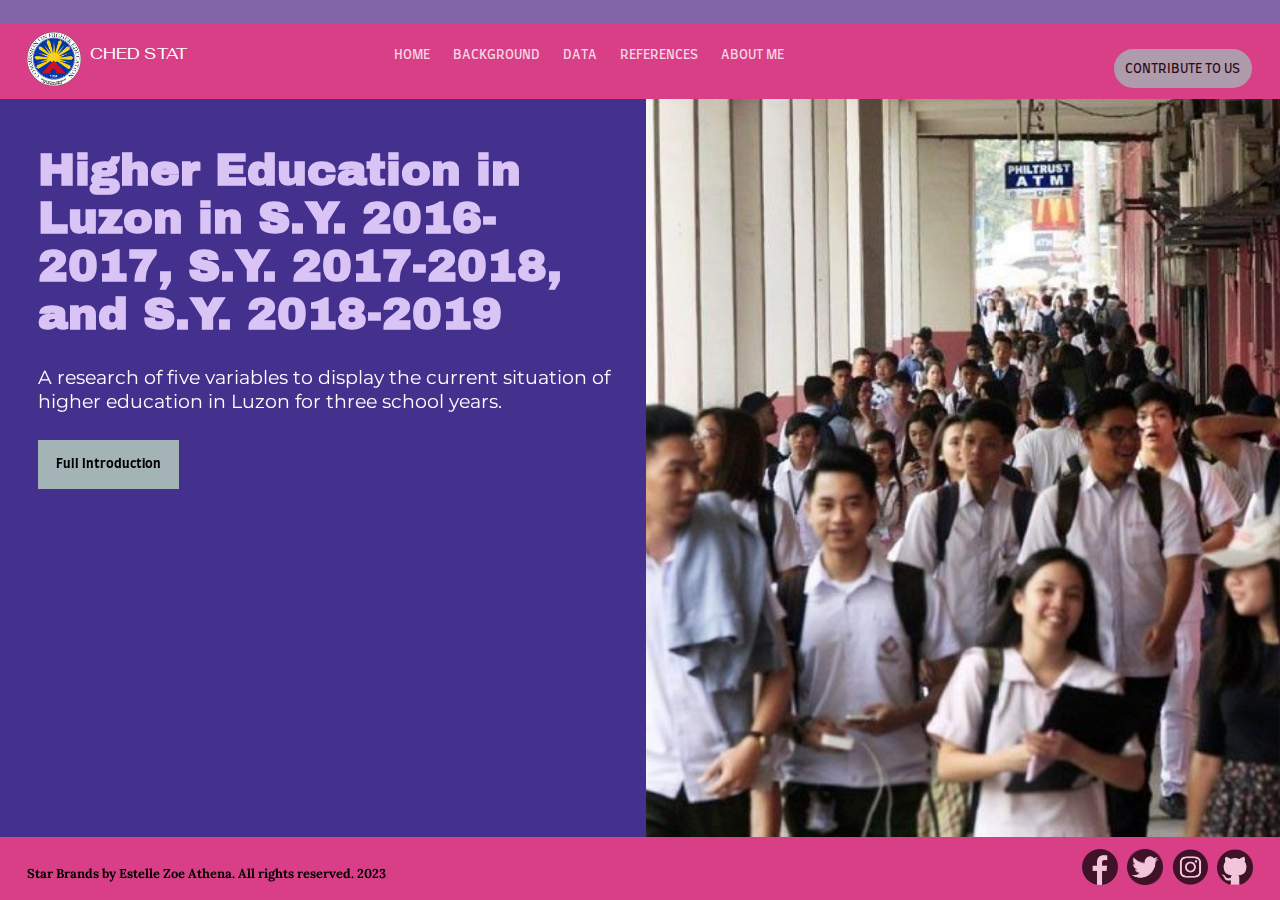
<file: index.html>
<!DOCTYPE html>
<html lang="en">
<head>
    <meta charset="UTF-8">
    <meta http-equiv="X-UA-Compatible" content="IE-edge">
    <meta name="viewport" content="width=device-width, initial-scale=1.0">
    <title>Higher Education in Luzon - Home</title>
    <link rel="shortcut icon" href="favicon/favicon.ico" type="image/x-icon">
</head>
<body>
    <!--coding the box meant for design at the top of the screen-->
    <div id="marginbox"></div>
    
    <!--coding the navigation bar-->
    <div id="navbar">
        <div id="brand">
            <!--coding the image for the logo-->
            <div id="brandlogo">
                <img src="images/logo.png" alt="">
            </div>
            <!--coding the brand name for my website-->
            <div id="brandname">
                <p>ched stat</p>
            </div>
        </div>
        <!--coding the links for the different pages in my website-->
        <div id="linksgroup">
            <div class="links" id="home">
                <a href="index.html">Home</a>
            </div>
            <div class="links" id="background">
                <a href="background.html">Background</a>
            </div>
            <div class="links" id="data">
                <a href="data.html">Data</a>
            </div>
            <div class="links" id="references">
                <a href="references.html">References</a>
            </div>
            <div class="links" id="aboutme">
                <a href="aboutme.html">About Me</a>
            </div>
            <div class="links" id="contribute">
                <a id="contributereaction" href="#">Contribute to Us</a>
            </div>
        </div>

        <!--coding the footer along with the social media links and the copyright-->
        <div id="footer">
            <!--the copyright-->
            <div id="copyright">
                <p>Star Brands by Estelle Zoe Athena. All rights reserved. 2023</p>
            </div>
            <!--the social media links: github, instagram, facebook, and twitter-->
            <div id="socials">
                <a class="socials" id="github" href="https://github.com/EstelleMaturan">
                    <img src="images/socials/github.png" alt="github">
                </a>
                <a class="socials" id="ig" href="https://www.instagram.com/es_telleme2ran/">
                    <img src="images/socials/insta.png" alt="ig">
                </a>
                <a class="socials" id="twt" href="https://twitter.com/es_telleme2ran">
                    <img src="images/socials/twt.png" alt="twt">
                </a>
                <a class="socials" id="fb" href="https://www.facebook.com/estelle.maturan">
                    <img src="images/socials/fb.png" alt="fb">
                </a>
            </div>
        </div>
    </div>

    <!--the parent div for my content box in my home page-->
    <div class="contentbox">
        <!--the text portion of the home page-->
        <div class="bannertext">
            <h1>Higher Education in Luzon in S.Y. 2016-2017, S.Y. 2017-2018, and S.Y. 2018-2019</h1> <!--the header/title of my website-->
            <p>A research of five variables to display the current situation of higher education in Luzon for three school years.</p> <!--the discussion paragraph at the bottom of the header-->
            <a id="bannerlink" href="background.html">Full Introduction</a> <!--the link/button for the next page-->
        </div>

        <!--cover image for my website; at the right portion of the website-->
        <div id="coverimage">
            <img src="images/coverimage.jpg" alt="">
        </div>
    </div>

    <link rel="stylesheet" href="css/style.css"> <!--linking the external css to this html -->
</body>
</html>
</file>
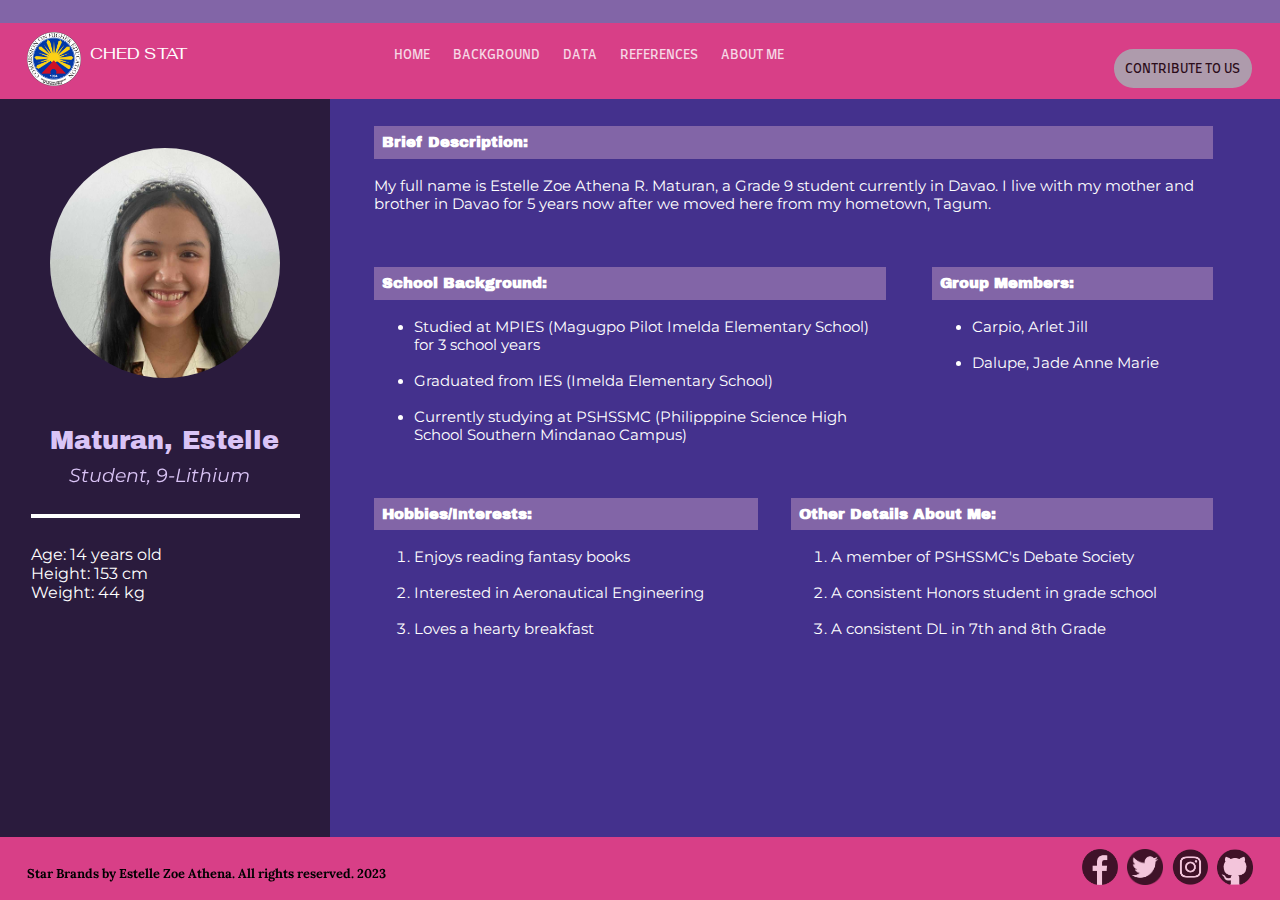
<file: aboutme.html>
<!DOCTYPE html>
<html lang="en">
<head>
    <meta charset="UTF-8">
    <meta http-equiv="X-UA-Compatible" content="IE-edge">
    <meta name="viewport" content="width=device-width, initial-scale=1.0">
    <title>Higher Education in Luzon - Author</title>
    <link rel="shortcut icon" href="favicon/favicon.ico" type="image/x-icon">
</head>
<body>
    <!--coding the box meant for design at the top of the screen-->
    <div id="marginbox"></div>
    
    <!--coding the navigation bar-->
    <div id="navbar">
        <div id="brand">
            <!--coding the image for the logo-->
            <div id="brandlogo">
                <img src="images/logo.png" alt="">
            </div>
            <!--coding the brand name for my website-->
            <div id="brandname">
                <p>ched stat</p>
            </div>
        </div>
        <!--coding the links for the different pages in my website-->
        <div id="linksgroup">
            <div class="links" id="home">
                <a href="index.html">Home</a>
            </div>
            <div class="links" id="background">
                <a href="background.html">Background</a>
            </div>
            <div class="links" id="data">
                <a href="data.html">Data</a>
            </div>
            <div class="links" id="references">
                <a href="references.html">References</a>
            </div>
            <div class="links" id="aboutme">
                <a href="aboutme.html">About Me</a>
            </div>
            <div class="links" id="contribute">
                <a id="contributereaction" href="#">Contribute to Us</a>
            </div>
        </div>

        <!--coding the footer along with the social media links and the copyright-->
        <div id="footer">
            <!--the copyright-->
            <div id="copyright">
                <p>Star Brands by Estelle Zoe Athena. All rights reserved. 2023</p>
            </div>
            <!--the social media links: github, instagram, facebook, and twitter-->
            <div id="socials">
                <a class="socials" id="github" href="https://github.com/EstelleMaturan">
                    <img src="images/socials/github.png" alt="github">
                </a>
                <a class="socials" id="ig" href="https://www.instagram.com/es_telleme2ran/">
                    <img src="images/socials/insta.png" alt="ig">
                </a>
                <a class="socials" id="twt" href="https://twitter.com/es_telleme2ran">
                    <img src="images/socials/twt.png" alt="twt">
                </a>
                <a class="socials" id="fb" href="https://www.facebook.com/estelle.maturan">
                    <img src="images/socials/fb.png" alt="fb">
                </a>
            </div>
        </div>
    </div>

    <!--the parent div for my all my content in my about me page-->
    <div class="AboutMemotherdiv">
        <!--the div for the dark blue box at the left of the page-->
        <div id="myprofile">
            <!--making a div as a guide for the all the lements i will put inside the dark blue box-->
            <div id="myprofilecontent">
                <img id="myphoto" src="images/myphoto.jpg" alt="A photo of me" title="A photo of me"> <!--coding my photo-->
                <p id="name">Maturan, Estelle</p> <!--my name-->
                <p id="signature">Student, 9-Lithium</p> <!--my signature-->
                <div id="whiteline"></div> <!--a divider-->
                
                <!--additional details-->
                <div id="briefdescription">
                    <p>Age: 14 years old</p>
                    <p>Height: 153 cm</p>
                    <p>Weight: 44 kg</p>
                </div>
            </div>
        </div>

        <!--elaborated information about me in the right portion of the page-->
        <div id="factsaboutme">
            <!--a descriptive statement or sentence about myself-->
            <div id="descriptivesentence" class="factscontentbox">
                <div class="aboutmeheaders">
                    <h3>Brief Description:</h3>
                </div>
                <p>
                    My full name is Estelle Zoe Athena R. 
                    Maturan, a Grade 9 student currently 
                    in Davao. I live with my mother and brother 
                    in Davao for 5 years now after we moved here 
                    from my hometown, Tagum. 
                </p>
            </div>
            
            <!--listing out the members of our stat group-->
            <div id="members" class="factscontentbox">
                <div class="aboutmeheaders">
                    <h3>Group Members:</h3>
                </div>
                <p>
                    <ul>
                        <li>Carpio, Arlet Jill</li>
                        <li>Dalupe, Jade Anne Marie</li>
                    </ul>
                </p>
            </div>
            
            <!--listing out my educational background-->
            <div id="schoolbackground" class="factscontentbox">
                <div class="aboutmeheaders">
                    <h3>School Background:</h3>
                </div>
                <p>
                    <ul>
                        <li>Studied at MPIES (Magugpo Pilot Imelda Elementary School) for 3 school years</li>
                        <li>Graduated from IES (Imelda Elementary School)</li>
                        <li>Currently studying at PSHSSMC (Philipppine Science High School Southern Mindanao Campus)</li>
                    </ul>
                </p>
            </div>
            
            <!--listing out other details about myself like my clubs and my status as a Pisay scholar-->
            <div id="otherdetails" class="factscontentbox">
                <div class="aboutmeheaders">
                    <h3>Other Details About Me:</h3>
                </div>
                <p>
                    <ol>
                        <li>A member of PSHSSMC's Debate Society</li>
                        <li>A consistent Honors student in grade school</li>
                        <li>A consistent DL in 7th and 8th Grade</li>
                    </ol>
                </p>
            </div>
            
            <!--listing out my hobbies-->
            <div id="hobbies" class="factscontentbox">
                <div class="aboutmeheaders">
                    <h3>Hobbies/Interests:</h3>
                </div>
                <p>
                    <ol>
                        <li>Enjoys reading fantasy books</li>
                        <li>Interested in Aeronautical Engineering</li>
                        <li>Loves a hearty breakfast</li>
                    </ol>
                </p>
            </div>
        </div>
    </div>

    <link rel="stylesheet" href="css/style.css"> <!--linking the external css to this html -->
</body>
</html>
</file>
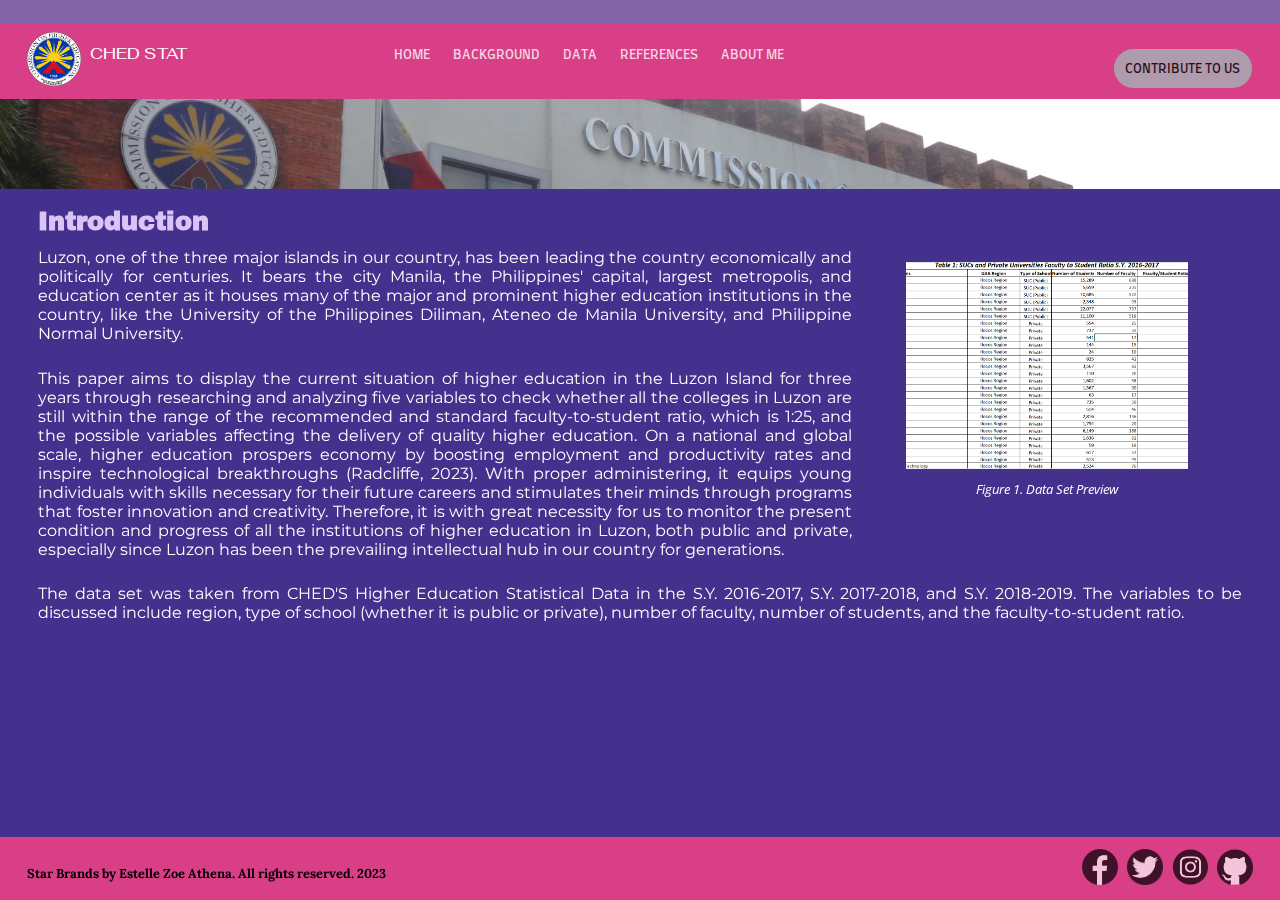
<file: background.html>
<!DOCTYPE html>
<html lang="en">
<head>
    <meta charset="UTF-8">
    <meta http-equiv="X-UA-Compatible" content="IE-edge">
    <meta name="viewport" content="width=device-width, initial-scale=1.0">
    <title>Higher Education in Luzon - Introduction</title>
    <link rel="shortcut icon" href="favicon/favicon.ico" type="image/x-icon">
</head>
<body>
    <!--coding the box meant for design at the top of the screen-->
    <div id="marginbox"></div>
    
    <!--coding the navigation bar-->
    <div id="navbar">
        <div id="brand">
            <!--coding the image for the logo-->
            <div id="brandlogo">
                <img src="images/logo.png" alt="">
            </div>

            <!--coding the brand name for my website-->
            <div id="brandname">
                <p>ched stat</p>
            </div>
        </div>

        <!--coding the links for the different pages in my website-->
        <div id="linksgroup">
            <div class="links" id="home">
                <a href="index.html">Home</a>
            </div>
            <div class="links" id="background">
                <a href="background.html">Background</a>
            </div>
            <div class="links" id="data">
                <a href="data.html">Data</a>
            </div>
            <div class="links" id="references">
                <a href="references.html">References</a>
            </div>
            <div class="links" id="aboutme">
                <a href="aboutme.html">About Me</a>
            </div>
            <div class="links" id="contribute">
                <a id="contributereaction" href="#">Contribute to Us</a>
            </div>
        </div>

        <!--coding the footer along with the social media links and the copyright-->
        <div id="footer">
            <!--the copyright-->
            <div id="copyright">
                <p>Star Brands by Estelle Zoe Athena. All rights reserved. 2023</p>
            </div>

            <!--the social media links: github, instagram, facebook, and twitter-->
            <div id="socials">
                <a class="socials" id="github" href="https://github.com/EstelleMaturan">
                    <img src="images/socials/github.png" alt="github">
                </a>
                <a class="socials" id="ig" href="https://www.instagram.com/es_telleme2ran/">
                    <img src="images/socials/insta.png" alt="ig">
                </a>
                <a class="socials" id="twt" href="https://twitter.com/es_telleme2ran">
                    <img src="images/socials/twt.png" alt="twt">
                </a>
                <a class="socials" id="fb" href="https://www.facebook.com/estelle.maturan">
                    <img src="images/socials/fb.png" alt="fb">
                </a>
            </div>
        </div>
    </div>
    
    <!--the parent div for my content box in my intro page-->
    <div class="contentbox">
        <!--the image about ched at the top my web page-->
        <div id="chedimage">
            <img src="images/chedimage.jpg" alt="Office of the Commission on Higher Education" title="Office of the Commission on Higher Education">
        </div>

        <!--the main content of my page-->
        <div id="intro">
            <!--the parent div for the image with its caption-->
            <div id="datasetimage">
                <img src="images/dataset.png" alt="A preview of the data set we used in our data analysis" title="A preview of the data set we used in our data analysis">
                <p id="caption">Figure 1. Data Set Preview</p> <!--the caption-->
            </div>

            <!--the header-->
            <h2>Introduction</h2>

            <!--the paragraphs of my intro page-->
            <p class="intro">Luzon, one of the three major islands in our country, has been leading the country economically and politically for centuries. It bears the city Manila, the Philippines' capital, largest metropolis, and education center as it houses many of the major and prominent higher education institutions in the country, like the University of the Philippines Diliman, Ateneo de Manila University, and Philippine Normal University.</p>                
            <p class="intro">This paper aims to display the current situation of higher education in the Luzon Island for three years through researching and analyzing five variables to check whether all the colleges in Luzon are still within the range of the recommended and standard faculty-to-student ratio, which is 1:25, and the possible variables affecting the delivery of quality higher education. On a national and global scale, higher education prospers economy by boosting employment and productivity rates and inspire technological breakthroughs (Radcliffe, 2023). With proper administering, it equips young individuals with skills necessary for their future careers and stimulates their minds through programs that foster innovation and creativity. Therefore, it is with great necessity for us to monitor the present condition and progress of all the institutions of higher education in Luzon, both public and private, especially since Luzon has been the prevailing intellectual hub in our country for generations.</p>
            <p class="intro">The data set was taken from CHED'S Higher Education Statistical Data in the S.Y. 2016-2017, S.Y. 2017-2018, and S.Y. 2018-2019. The variables to be discussed include region, type of school (whether it is public or private), number of faculty, number of students, and the faculty-to-student ratio.  </p>
        </div>
    </div>

    <link rel="stylesheet" href="css/style.css"> <!--linking the external css to this html -->
</body>
</html>
</file>
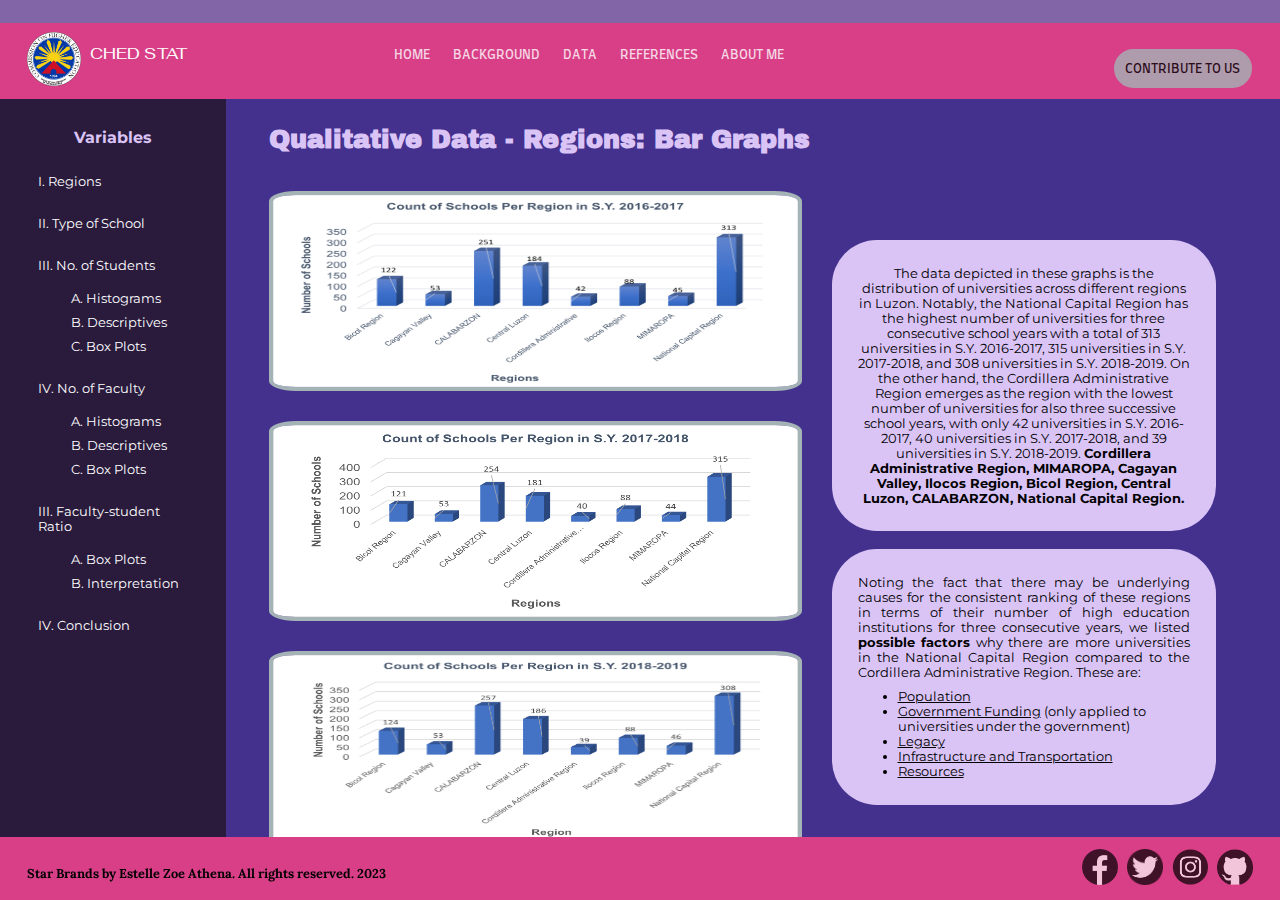
<file: data.html>
<!DOCTYPE html>
<html lang="en">
<head>
    <meta charset="UTF-8">
    <meta http-equiv="X-UA-Compatible" content="IE-edge">
    <meta name="viewport" content="width=device-width, initial-scale=1.0">
    <title>Higher Education in Luzon - Data Analysis</title>
    <link rel="shortcut icon" href="favicon/favicon.ico" type="image/x-icon">
</head>
<body>
    <!--coding the box meant for design at the top of the screen-->
    <div id="marginbox"></div>
    
    <!--coding the navigation bar-->
    <div id="navbar">
        <div id="brand">
            <!--coding the image for the logo-->
            <div id="brandlogo">
                <img src="images/logo.png" alt="">
            </div>

            <!--coding the brand name for my website-->
            <div id="brandname">
                <p>ched stat</p>
            </div>
        </div>
        
        <!--coding the links for the different pages in my website-->
        <div id="linksgroup">
            <div class="links" id="home">
                <a href="index.html">Home</a>
            </div>
            <div class="links" id="background">
                <a href="background.html">Background</a>
            </div>
            <div class="links" id="data">
                <a href="data.html">Data</a>
            </div>
            <div class="links" id="references">
                <a href="references.html">References</a>
            </div>
            <div class="links" id="aboutme">
                <a href="aboutme.html">About Me</a>
            </div>
            <div class="links" id="contribute">
                <a id="contributereaction" href="#">Contribute to Us</a>
            </div>
        </div>

        <!--coding the footer along with the social media links and the copyright-->
        <div id="footer">
            <!--the copyright-->
            <div id="copyright">
                <p>Star Brands by Estelle Zoe Athena. All rights reserved. 2023</p>
            </div>

            <!--the social media links: github, instagram, facebook, and twitter-->
            <div id="socials">
                <a class="socials" id="github" href="https://github.com/EstelleMaturan">
                    <img src="images/socials/github.png" alt="github">
                </a>
                <a class="socials" id="ig" href="https://www.instagram.com/es_telleme2ran/">
                    <img src="images/socials/insta.png" alt="ig">
                </a>
                <a class="socials" id="twt" href="https://twitter.com/es_telleme2ran">
                    <img src="images/socials/twt.png" alt="twt">
                </a>
                <a class="socials" id="fb" href="https://www.facebook.com/estelle.maturan">
                    <img src="images/socials/fb.png" alt="fb">
                </a>
            </div>
        </div>
    </div>

    <!--my main parent div of the main contents of my data page-->
    <div class="datamotherbox">
        <!--the table of contents (section guide) at the left portion-->
        <div id="tableofcontents">

            <!--the header for my table of contents-->
            <h3>Variables</h3>

            <!--the subheading or the guides in my tables of content and where the user will click for redirects-->
            <div id="sectionlinks">
                <a id="sections" href="#regions">I. Regions</a>
                <a id="sections" href="#typeofschool">II. Type of School</a>
                <a id="sections" href="#studenthistogram">III. No. of Students</a>
                <a id="sections" class="students" href="#studenthistogram">A. Histograms</a>
                <a id="sections" class="students" href="#studentdecriptives">B. Descriptives</a>
                <a id="sections" class="students" href="#studentboxplots">C. Box Plots</a>
                <a id="sections" href="#facultyhistogram">IV. No. of Faculty</a>
                <a id="sections" class="faculty" href="#facultyhistogram">A. Histograms</a>
                <a id="sections" class="faculty" href="#facultydecriptives">B. Descriptives</a>
                <a id="sections" class="faculty" href="#facultyboxplots">C. Box Plots</a>
                <a id="sections" href="#ratioboxplots">III. Faculty-student Ratio</a>
                <a id="sections" class="ratio" href="#ratioboxplots">A. Box Plots</a>
                <a id="sections" class="ratio" href="#ratiointerpret">B. Interpretation</a>
                <a id="sections" href="#conclusion">IV. Conclusion</a>
            </div>
        </div>

        <!--the actual content-->
        <div id="datacontentbox">
            <!--data analysis for the qualitative variable: regions-->
            <div id="regions">
                <h2>Qualitative Data - Regions: Bar Graphs</h2>
                
                <!--images of the bar graphs of the regions in Luzon-->
                <div>
                    <img class="regionsImg" src="images/regions/regions_BarGraph1.png" alt="Count of Schools Per Region in S.Y. 2016-2017" title="Count of Schools Per Region in S.Y. 2016-2017">
                    <img class="regionsImg" src="images/regions/regions_BarGraph2.png" alt="Count of Schools Per Region in S.Y. 2017-2018" title="Count of Schools Per Region in S.Y. 2017-2018">
                    <img class="regionsImg" src="images/regions/regions_BarGraph3.png" alt="Count of Schools Per Region in S.Y. 2018-2019" title="Count of Schools Per Region in S.Y. 2018-2019">
                </div>
                
                <!--the div in which i will put my two discussion boxes-->
                <div id="regionsDiscussion">
                    <!--the two discussion boxes where i will put my text/explanations for the bar graphs of regions-->
                    <div id="regionsdiscussionbox1">
                        <p>
                            The data depicted in these graphs is the distribution of universities across 
                            different regions in Luzon. Notably, the National Capital Region has the highest 
                            number of universities for three consecutive school years with a total of 313 
                            universities in S.Y. 2016-2017, 315 universities in S.Y. 2017-2018, and 308 
                            universities in S.Y. 2018-2019. On the other hand, the Cordillera Administrative 
                            Region emerges as the region with the lowest number of universities for also three 
                            successive school years, with only 42 universities in S.Y. 2016-2017, 40 universities 
                            in S.Y. 2017-2018, and 39 universities in S.Y. 2018-2019.  <span class="bold">Cordillera 
                            Administrative Region, MIMAROPA, Cagayan Valley, Ilocos Region, 
                            Bicol Region, Central Luzon, CALABARZON, National Capital Region.</span>
                        </p>
                    </div>
                    <div id="regionsdiscussionbox2">
                        <p>Noting the fact that there may be underlying causes for the consistent 
                            ranking of these regions in terms of their number of high education 
                            institutions for three consecutive years, we listed <span class="bold">possible factors</span> why 
                            there are more universities in the National Capital Region compared to the 
                            Cordillera Administrative Region. These are:
                        </p>
                        <ul>
                            <li><span class="underline">Population</span></li>
                            <li><span class="underline">Government Funding</span> (only applied to universities under the government)</li>
                            <li><span class="underline">Legacy</span></li>
                            <li><span class="underline">Infrastructure and Transportation</span></li>
                            <li><span class="underline">Resources</span></li>
                        </ul>
                    </div>
                </div>
            </div>

            <!--data analysis for the qualitative variable: type of school-->
            <div id="typeofschool">
                <h2>Qualitative Data - Type of School: Pie Charts</h2>
                
                <!--images of the pie charts of the regions in Luzon for three school years-->
                <div>
                    <img class="typeofschoolImg" src="images/typeofschool/typeofschool_PieChart1.png" alt="Count of Public and Private Schools in S.Y. 2016-2017" title="Count of Public and Private Schools in S.Y. 2016-2017">
                    <img class="typeofschoolImg" src="images/typeofschool/typeofschool_PieChart2.png" alt="Count of Public and Private Schools in S.Y. 2017-2018" title="Count of Public and Private Schools in S.Y. 2017-2018">
                    <img class="typeofschoolImg" src="images/typeofschool/typeofschool_PieChart3.png" alt="Count of Public and Private Schools in S.Y. 2018-2019" title="Count of Public and Private Schools in S.Y. 2018-2019">
                </div>

                <!--the first of the two discussion boxes where i will put my text/explanations for the pie charts of the colleges in Luzon-->
                <div id="typeofschooldiscussionbox1">
                    <p>
                        The graphical representation of university distribution 
                        in Luzon is notable with the <span class="bold">majority being private</span>. 
                        Out of the total number of universities surveyed, 
                        <span class="underline">95% of them belong to the private sector</span>. On the 
                        other hand, <span class="underline">the public sector, represented by SUCs, 
                        accounts for a mere 5%</span> of the total, consisting of 
                        only 57 universities for three consecutive years.
                    </p>
                </div>
                
                <!--the second of the two discussion boxes where i will put my text/explanations for the pie charts of the colleges in Luzon-->
                <div id="typeofschooldiscussionbox2">
                    <p>
                        We can infer that the possible cause of the dominance 
                        of private colleges in Luzon is the <span class="bold">difference in
                        the source of funding</span>. Private 
                        schools, as privately owned institutions, operate 
                        independently of government funding. In contrast, 
                        public schools rely on budget allocations provided 
                        by the government, leading to limited resources.
                    </p>
                </div>
            </div>

            <!--data analysis for the quantitative variable: no. of students-->
            <div id="studenthistogram" class="histogram">
                
                <!--data analysis for the histograms of the no. of students in Luzon in the thre school years-->
                <h2>Quantitative Data - No. of Students: Histogram</h2>
                
                <!--images of the histograms of the no. of students in Luzon in the thre school years-->
                <div>
                    <img class="histogramImg" src="images/students/studentsHistogram1.png" alt="Histogram of the Number of Students in Luzon in S.Y. 2016-2017" title="Histogram of the Number of Students in Luzon in S.Y. 2016-2017">
                    <img class="histogramImg" src="images/students/studentsHistogram2.png" alt="Histogram of the Number of Students in Luzon in S.Y. 2017-2018" title="Histogram of the Number of Students in Luzon in S.Y. 2017-2018">
                    <img class="histogramImg" src="images/students/studentsHistogram3.png" alt="Histogram of the Number of Students in Luzon in S.Y. 2018-2019" title="Histogram of the Number of Students in Luzon in S.Y. 2018-2019">
                </div>
                
                <!--the div in which i will put my two discussion boxes for the histograms of the no. of students-->
                <div class="histogramDiscussionBox">
                    <!--the first discussion box for the histograms of the no. of students-->
                    <div class="histogramDiscussion1">
                        <p>
                            As shown in the three histograms for the number 
                            of students in three school years, the shape of 
                            the distributions is <span class="bold">extremely skewed to the 
                            right</span> or positively skewed. All three are 
                            <span class="bold">single-peaked</span> and have <span class="bold">
                            wide gaps</span> and <span class="bold">outliers</span>.
                        </p>
                    </div>
                    <!--the second discussion box for the histograms of the no. of students-->
                    <div class="histogramDiscussion2">
                        <p>
                            We can interpret from the histogram that 
                            in the S.Y. 2016-2017, the majority of all 
                            the universities in Luzon have a student population 
                            within the range 1-2001. While the two next school 
                            years have schools with student bodies within range 
                            1-1740 and 2-1764, respectively. While most student 
                            populations lie within the mentioned ranges in specific 
                            school years, there are still some <span class="bold">considerable outliers
                            in the data</span>. For example, the sole college who had a student 
                            population within the range of 64033 to 66033 in S.Y. 
                            2016-2017 is an extreme outlier.
                        </p>
                    </div>
                </div>
            </div>

            <!--data analysis for the descriptive summaries of the no. of students in Luzon in the three school years-->
            <div id="studentdecriptives" class="descriptives">
                <h2>Quantitative Data - No. of Students: Descriptives</h2>
                
                <!--images of the descriptive summaries of the no. of students in Luzon in the three school years-->
                <div>
                    <img class="decriptivesImg" src="images/students/studentsDescriptives1.png" alt="Descriptive Summaries of the Number of Students in Luzon in S.Y. 2016-2017" title="Descriptive Summaries of the Number of Students in Luzon in S.Y. 2016-2017">
                    <img class="decriptivesImg" src="images/students/studentsDescriptives2.png" alt="Descriptive Summaries of the Number of Students in Luzon in S.Y. 2017-2018" title="Descriptive Summaries of the Number of Students in Luzon in S.Y. 2017-2018">
                    <img class="decriptivesImg" src="images/students/studentsDescriptives3.png" alt="Descriptive Summaries of the Number of Students in Luzon in S.Y. 2018-2019" title="Descriptive Summaries of the Number of Students in Luzon in S.Y. 2018-2019">
                </div>
                
                <!--the discussion/explanation box for the descriptive summaries of the no. of students-->
                <div class="decriptivesDiscussion">
                    <p>
                        The <span class="bold">mean</span> of the number of students in S.Y. 2016-2017, S.Y. 
                        2017-2018, and S.Y. 2018-2019 are <span class="underline">1852.61, 1760.23, and 1624.73</span>, 
                        respectively. The <span class="bold">standard deviation</span> of the number of students in 
                        S.Y. 2016-2017, S.Y. 2017-2018, and S.Y. 2018-2019 are <span class="underline">5051.28, 4915.54, 
                        and 4529.13</span>, respectively. However, since the distribution of the 
                        number of students in all three school years are extremely positively 
                        skewed, the appropriate measure of center and variability to be used 
                        are the <span class="bold">median, interquartile range (IQR), and the five-number summary 
                        (Min, Q1, Md, Q3, Max).</span>
                    </p>
                </div>
            </div>

            <!--data analysis for the box plots of the no. of students in Luzon in the three school years-->
            <div id="studentboxplots" class="boxplots">
                <h2>Quantitative Data - No. of Students: Box Plots</h2>
                
                <!--images of the box plots of the no. of students in Luzon in the three school years-->
                <div>
                    <img class="boxplotsImg" src="images/students/studentsBoxPlots1.png" alt="Box Plot of the Number of Students in S.Y. 2016-2017" title="Box Plot of the Number of Students in S.Y. 2016-2017">
                    <img class="boxplotsImg" src="images/students/studentsBoxPlots2.png" alt="Box Plot of the Number of Students in S.Y. 2017-2018" title="Box Plot of the Number of Students in S.Y. 2017-2018">
                    <img class="boxplotsImg" src="images/students/studentsBoxPlots3.png" alt="Box Plot of the Number of Students in S.Y. 2018-2019" title="Box Plot of the Number of Students in S.Y. 2018-2019">
                </div>
                
                <!--the div of the discussion/explanation box for the box plots of the no. of students-->
                <div class="boxplotsDiscussion">
                    <p class="withmargin-bottom"> <!--first paragraph-->
                        The <span class="bold">medians</span> of the number of students in S.Y. 2016-2017, S.Y. 2017-2018, 
                        and S.Y. 2018-2019 are <span class="underline">406.5, 359.5, and 357.5</span>, respectively. We can interpret 
                        from this that the average number of students that attend a college school in 
                        Luzon has been 407 in the S.Y. 2016-2017, 360 students in S.Y. 2017-2018, and 
                        358 students in S.Y. 2018-2019. Noticeably, <span class="bold">the number of students has been 
                        decreasing year by year from these parameters</span>. More graduates or drop-outs than 
                        enrollees can be a plausible explanation for this decline. On a general scale, 
                        this decline of student populations may imply poor administration of some colleges, 
                        ineffective leadership, and personnel issues, all of which are detrimental 
                        environments to a budding student.
                    </p>

                    <p class="withmargin-bottom"> <!--second paragraph-->
                        The <span class="bold">IQRs</span> in the three school years (<span class="underline">1120.75, 1000, and 941</span>, respectively) 
                        are considerably <span class="bold">low</span>, which suggests there is a consistent small difference 
                        between the schools in the upper portion and the lower portion of the clustered 
                        data set for successive years. Moreover, from the values of the skewness of the 
                        three descriptive summaries, it can be inferred that <span class="bold">the S.Y. 2018-2019 had a 
                        number of students that is more skewed than the previous two school years.</span>
                    </p>

                    <p> <!--third paragraph-->
                        Lastly, in the S.Y. 2016-2017, all college schools had at least 1 number 
                        of students and at most 66011, if outliers are included. In this school 
                        year, 50 percent of all the colleges in Luzon had a student population 
                        within the range of 130 to 1251 students. Furthermore, if outliers are 
                        considered, in S.Y. 2017 to 2018, all colleges had at least 1 student and 
                        up to 57403 overall. 50 percent of all the colleges in Luzon had a student 
                        body between 133 and 1133 during this academic year. As of the S.Y. 2018-2019, 
                        all colleges in Luzon had at least 2 students and, if outliers are taken into 
                        account, a maximum of 58167 students. During this academic year, 50% of all the 
                        colleges in Luzon had 111 to 1052 students enrolled. 
                    </p>
                </div>
            </div>
            
            <!--data analysis for the quantitative variable: no. of faculty in Luzon-->
            <div id="facultyhistogram" class="histogram">
                
                <!--data analysis for the histograms of the no. of faculty in Luzon in the three school years-->
                <h2>Quantitative Data - No. of Faculty: Histogram</h2>
                
                <!--images of the histograms of the no. of faculty in Luzon in the thre school years-->
                <div>
                    <img class="histogramImg" src="images/faculty/facultyHistogram1.png" alt="Histogram of the Number of Faculty in Luzon in S.Y. 2016-2017" title="Histogram of the Number of Faculty in Luzon in S.Y. 2016-2017">
                    <img class="histogramImg" src="images/faculty/facultyHistogram2.png" alt="Histogram of the Number of Faculty in Luzon in S.Y. 2017-2018" title="Histogram of the Number of Faculty in Luzon in S.Y. 2017-2018">
                    <img class="histogramImg" src="images/faculty/facultyHistogram3.png" alt="Histogram of the Number of Faculty in Luzon in S.Y. 2018-2019" title="Histogram of the Number of Faculty in Luzon in S.Y. 2018-2019">
                </div>
                
                <!--the div in which i will put my two discussion boxes for the histograms of the no. of faculty-->
                <div class="histogramDiscussionBox">
                    <!--the first discussion box for the histograms of the no. of faculty-->
                    <div class="histogramDiscussion1">
                        <p>
                            The shape of distributions of the data set of the number of 
                            faculty in the three specified school years are <span class="bold">extremely skewed 
                            to the right</span> or positively skewed, as shown in the histograms. 
                            All three are <span class="bold">single-peaked</span> and have <span class="bold">wide gaps</span> 
                            and <span class="bold">outliers</span>.
                        </p>
                    </div>

                    <!--the second discussion box for the histograms of the no. of faculty-->
                    <div class="histogramDiscussion2">
                        <P>
                            We can interpret that in S.Y. 2016-2017, S.Y. 2017-2018, and S.Y. 
                            2018-2019, the majority of all the examined universities in Luzon 
                            have a faculty population within the range 1-115. While most faculty 
                            populations lie within the ranges in specific school years, there are 
                            still <span class="bold">some considerable outliers in the data.</span>   
                        </P>
                    </div>
                </div>
            </div>

            <!--data analysis for the descriptive summaries of the no. of faculty in Luzon in the three school years-->
            <div id="facultydecriptives" class="descriptives">
                <h2>Quantitative Data - No. of Faculty: Descriptives</h2>
                
                <!--images of the descriptive summaries of the no. of faculty in Luzon in the three school years-->
                <div>
                    <img class="decriptivesImg" src="images/faculty/facultyDescriptives1.png" alt="Descriptive Summaries of the Number of Faculty in Luzon in S.Y. 2016-2017" title="Descriptive Summaries of the Number of Faculty in Luzon in S.Y. 2016-2017">
                    <img class="decriptivesImg" src="images/faculty/facultyDescriptives2.png" alt="Descriptive Summaries of the Number of Faculty in Luzon in S.Y. 2017-2018" title="Descriptive Summaries of the Number of Faculty in Luzon in S.Y. 2017-2018">
                    <img class="decriptivesImg" src="images/faculty/facultyDescriptives3.png" alt="Descriptive Summaries of the Number of Faculty in Luzon in S.Y. 2018-2019" title="Descriptive Summaries of the Number of Faculty in Luzon in S.Y. 2018-2019">
                </div>
                
                <!--the discussion/explanation box for the descriptive summaries of the no. of faculty-->
                <div class="decriptivesDiscussion">
                    <p>
                        The <span class="bold">mean</span> of the number of faculty in S.Y. 2016-2017, S.Y. 2017-2018, 
                        and S.Y. 2018-2019 are <span class="underline">78.34, 74.95, and 74.39</span>, respectively. 
                        The <span class="bold">standard deviation</span> of the number of faculty in S.Y. 2016-2017, 
                        S.Y. 2017-2018, and S.Y. 2018-2019 are <span class="underline">193.66, 191.20, and 192.45</span>, respectively. 
                        However, since the distribution of the number of faculty in all three school years are extremely 
                        positively skewed, the appropriate measure of center and variability to be used 
                        are the <span class="bold">median, interquartile range (IQR), and the five-number summary 
                        (Min, Q1, Md, Q3, Max).</span>
                </div>
            </div>
            
            <!--data analysis for the box plots of the no. of faculty in Luzon in the three school years-->
            <div id="facultyboxplots" class="boxplots">
                <h2>Quantitative Data - No. of Faculty: Box Plots</h2>
                
                <!--images of the box plots of the no. of faculty in Luzon in the three school years-->
                <div>
                    <img class="boxplotsImg" src="images/faculty/facultyBoxPlots1.png" alt="Box Plot of the Number of Faculty in S.Y. 2016-2017" title="Box Plot of the Number of Faculty in S.Y. 2016-2017">
                    <img class="boxplotsImg" src="images/faculty/facultyBoxPlots2.png" alt="Box Plot of the Number of Faculty in S.Y. 2017-2018" title="Box Plot of the Number of Faculty in S.Y. 2017-2018">
                    <img class="boxplotsImg" src="images/faculty/facultyBoxPlots3.png" alt="Box Plot of the Number of Faculty in S.Y. 2018-2019" title="Box Plot of the Number of Faculty in S.Y. 2018-2019">
                </div>
                
                <!--the div of the discussion/explanation box for the box plots of the no. of faculty-->
                <div class="boxplotsDiscussion">
                    <p class="withmargin-bottom"> <!--first paragraph-->
                        The <span class="bold">medians</span> of the number of faculty in S.Y. 2016-2017, S.Y. 2017-2018, 
                        and S.Y. 2018-2019 are <span class="underline">28, 27, and 26</span>, respectively. Furthermore, the 
                        <span class="bold">IQRs</span> in the three school years (<span class="underline">42, 39, and 37</span>, respectively) 
                        are considerably <span class="bold">low</span> in relative to the values in the data set, which suggests there 
                        is a small difference between the faculty population in the schools in the upper portion 
                        and the lower portion of the clustered data set. Based on the descriptive 
                        summaries, it can be noted that the <span class="bold"> S.Y. of 2017-2018 had the most skewed 
                        distribution among the three data sets.</span>
                    </p>

                    <p class="withmargin-bottom"> <!--second paragraph-->
                        In the S.Y. 2016-2017, all college schools had at least 2 staff and at most 3757 staff, 
                        if outliers are considered. In this school year, 50 percent of all the colleges in Luzon 
                        had a faculty population within the range of 16 to 58 people. Furthermore, if outliers 
                        are considered, all colleges had at least 1 staff and up to 3760 staff overall in S.Y. 
                        2017 to 2018. 50 percent of all the colleges in Luzon had a number of faculties between 
                        16 to 55 during this academic year. As of the S.Y. 2018-2019, all colleges in Luzon had 
                        at least 1 faculty and, if outliers are taken into account, a maximum of 3690. During 
                        this academic year, 16 to 53 faculties were employed at 50% of all the colleges in Luzon.
                    </p>

                    <p> <!--third paragraph-->
                        <span class="bold">Noticeably, the parameters of the number of faculty also declined, like the 
                        number of students, when we examine the median and percentiles.</span> The decrease 
                        in the average personnel per college in Luzon can imply employment issues. It 
                        may be possible that there were more employees retiring or resigning from their 
                        jobs than newcomers. The inflation in goods and the implemented increase of the 
                        minimum wage can also be factors for establishments to fire their people and lessen 
                        their staff. 
                    </p>
                </div>
            </div>

            <!--data analysis for the last quantitative variable: faculty-to-student ratio through box plots-->
            <div id="ratioboxplots" class="boxplots">
                <h2>Quantitative Data - Faculty-Student Ratio: Box Plots</h2>
                
                <!--images of the box plots of the faculty-to-student ratio in Luzon in the three school years-->
                <div>
                    <img class="boxplotsImg" src="images/ratio/ratioBoxPlots1.png" alt="Box Plot of the Faculty-to-Student Ratio in Luzon in S.Y. 2016-2017" title="Box Plot of the Faculty-to-Student Ratio in Luzon in S.Y. 2016-2017">
                    <img class="boxplotsImg" src="images/ratio/ratioBoxPlots2.png" alt="Box Plot of the Faculty-to-Student Ratio in Luzon in S.Y. 2017-2018" title="Box Plot of the Faculty-to-Student Ratio in Luzon in S.Y. 2017-2018">
                    <img class="boxplotsImg" src="images/ratio/ratioBoxPlots3.png" alt="Box Plot of the Faculty-to-Student Ratio in Luzon in S.Y. 2018-2019" title="Box Plot of the Faculty-to-Student Ratio in Luzon in S.Y. 2018-2019">
                </div>

                <!--the div of the discussion/explanation box for the box plots of the faculty-to-student ratio-->
                <div class="boxplotsDiscussion">
                    <p class="withmargin-bottom"> <!--first paragraph-->
                        The <span class="bold">mean</span> of the faculty-student ratio in S.Y. 2016-2017, 
                        S.Y. 2017-2018, and S.Y. 2018-2019 are <span class="underline">0.126, 0.128, and 0.143</span>, 
                        respectively. The <span class="bold">standard deviation</span> of the faculty-student ratio 
                        in S.Y. 2016-2017, S.Y. 2017-2018, and S.Y. 2018-2019 are <span class="underline">0.169, 
                        0.158, and 0.189</span>, respectively. However, since the distribution of 
                        the faculty-student ratio in all three school years are positively 
                        skewed, the appropriate measure of center and variability to be used 
                        are the <span class="bold">median, interquartile range (IQR), and the five-number 
                        summary (Min, Q1, Md, Q3, Max).</span>
                    </p>

                    <p class="withmargin-bottom"> <!--second paragraph-->
                        The <span class="bold">IQRs</span> in the three school years (<span class="underline">0.101, 0.095, and 
                        0.122</span>, respectively) are considerably <span class="bold">low</span> in relative to the values in the 
                        data set, which suggests there is a small difference between the faculty population 
                        in the schools in the upper portion and the lower portion of the clustered 
                        data set. Based on the descriptive summaries, it can be noted that <span class="bold">the S.Y. 
                        of 2017-2018 had the most skewed distribution among the three data sets.</span>
                    </p>

                    <p> <!--third paragraph-->
                        In the S.Y. 2016-2017, all colleges had a minimum ratio of 0.002 
                        and a maximum ratio of 1, if outliers are considered. In this school 
                        year, 50 percent of all the colleges in Luzon had a ratio within the 
                        range of 0.042 to 0.143 . Furthermore, if outliers are considered, all 
                        colleges had a minimum ratio of 0.001 and a maximum ratio of 1 in S.Y. 
                        2017 to 2018. 50 percent of all the colleges in Luzon had a ratio between 
                        0.048 to 0.143 during this academic year. As of the S.Y. 2018-2019, all 
                        colleges in Luzon had a minimum ratio of 0.001 and, if outliers are taken 
                        into account, a maximum ratio of 1. During this academic year, a ratio of 
                        0.045 to 0.167 are observed at 50% of all the colleges in Luzon.
                    </p>
                </div>
            </div>

            <!--interpreting the values we got from the box plot-->
            <div id="ratiointerpret">
                <h2>Quantitative Data - Faculty-Student Ratio: Interpretation</h2>
                
                <!--the images that will serve as the basis for our interpretation-->
                <div id="ratiointerpretImg">
                    <img class="ratiointerpretImg" src="images/ratio/ratioInterpret1.png" alt="The medians of Luzon colleges for three consecutive school years" title="The Medians of Luzon Colleges for Three Consecutive School Years">
                    <img class="ratiointerpretImg" src="images/ratio/ratioInterpret2.png" alt="Table of Values for the Interpretation of the Faculty-to-Student Ratio" title="Table of Values for the Interpretation of the Faculty-to-Student Ratio">
                </div>

                <!--the div of the discussion/explanation box where we will put all of our words for our ratio interpretation-->
                <div class="decriptivesDiscussion">
                    <p class="withmargin-bottom"> <!--first paragraph-->
                        Considering that <span class="bold">the ideal faculty-student ratio is 1:25 
                        (0.04 in decimal form)</span>, according to a DepEd Executive Order 
                        (No. 349), these parameters roughly indicate an <span class="bold">improving</span> 
                        faculty-to-student ratio in relation to the standard one. 
                        <span class="underline">The higher the faculty-student ratio of a college is to 0.04, 
                        the more satisfactory it is, as it means that there is a 
                        faculty-student ratio of less than 1:25. The lesser the 
                        faculty-student ratio of a college is to 0.04, the more 
                        unsatisfactory it is, as it means that there is a faculty-student 
                        ratio of more than 1:25.</span> This means that 1 faculty staff may have 
                        handled at least 26 students at a time, which is not ideal. 
                    </p>

                    <p class="withmargin-bottom"> <!--second paragraph-->
                        To further analyze our data set, the <span class="bold">median</span> shall be used to 
                        encapsulate the whole population of Luzon state and private colleges, 
                        and through determining whether the median of the ratios increase or 
                        decrease in relation to 0.04—which is the standard—we can conclude 
                        whether the faculty-student ratio of the state and private colleges 
                        of Luzon gets better or worse every year. In the three school years,
                        the medians are 0.067, 0.077, and 0.071, respectively. Within these 
                        three school years, it can be concluded that more than half of the 
                        colleges in Luzon had a satisfactory faculty-student ratio as the medians 
                        of the three school years are <span class="underline">0.027, 0.037, and 0.031</span> 
                        above the standard ratio of 0.04, respectively.
                    </p>

                    <p class="withmargin-bottom"> <!--third paragraph-->
                        Furthermore, to see a thorough and clear display whether there 
                        really is an association between the changes of the number of 
                        students and faculty to the changes in the faculty-to-student 
                        ratio during the three school years, let's study the decrease 
                        rates of the students and faculty based on their medians. From 
                        S.Y. 2016-2017 to S.Y. 2017-2018, the decrease rate of the students 
                        was 13.1% while the decrease rate of the faculty was only 3.5%. 
                        This means that the student population in Luzon decreased faster 
                        than the faculty. This calculation is aligned with the increase of 
                        the ratio from 0.67 of S.Y. 2016-2017 to 0.77 of S.Y. 2017-2018, 
                        indicating that more colleges had better ratios in the second year. 
                    </p>

                    <p> <!--fourth paragraph-->
                        However, the median of the ratios decreased in the following 
                        year, from S.Y. 2017-2018’s 0.77 to 0.71 of S.Y. 2018-2019. 
                        This may indicate that there were a few colleges who had a 
                        faculty-student ratio which did not improve or became unfavorable. 
                        This decrease was evident in our data set since students only had a 
                        decrease rate of 0.55% compared to the 3.8% decrease of the faculty 
                        in S.Y. 2017-2018 to S.Y. 2018-2019. At that time, Luzon was losing 
                        more school personnel than students. So, it was reasonable for the 
                        faculty-to-student ratio to deteriorate. Nonetheless, the 
                        general population of the state and private colleges of Luzon had a 
                        relatively satisfactory ratio within the three school years.
                    </p>
                </div>
            </div>
            
            <!--the conclusion section of our web page in which we will summarize all of our points-->
            <div id="conclusion">
                <h2>Conclusion</h2>
                
                <p> <!--first paragraph-->
                    Compared to other parts of Luzon, the National Capital Region 
                    has the highest education institutions, likely as a result of its 
                    substantial population, advanced infrastructure, and extensive 
                    intellectual resources. The Cordillera Administrative Region, on 
                    the other side, has the fewest colleges. Furthermore, private 
                    universities make up over 95% of all higher education institutions 
                    in Luzon. In general, higher education in Luzon is in good standing 
                    and is progressing positively in terms of the faculty-to-student ratio. 
                    The majority of all the schools in Luzon by S.Y. 2018-2019 already have 
                    a satisfactory faculty-to-student ratio, which often indicates more 
                    individual attention on each student, further promoting their growth 
                    and development. However, colleges in Luzon have faced a decline in the 
                    aspects of student and faculty body for the past three school years. 
                    These declines really show poor development because naturally we should 
                    expect more students at schools due to our increasing population. 
                    Furthermore, if we want to cope with our ideal growing student population, 
                    then more people should be given job opportunities and be employed to cater 
                    to the rising demands of students.
                </p>

                <p> <!--second paragraph-->
                    Considering that CHED (Commission on Higher Education) collects their 
                    data through their “Annual Higher Education Data/Information Collection” 
                    survey, some schools were unable to give their complete data regarding 
                    their student and faculty population. For instance, in the S.Y. 2017-2018, 
                    out of 1098 of S.Y. 2017-2018 colleges, only 624 colleges were able to 
                    provide a complete data of their student population. Moreover, only 1076 
                    colleges were able to provide complete data of their faculty population, 
                    and only 1046 colleges were able to provide complete data of their 
                    faculty/student ratio. Although the effect of these nonresponse biases to 
                    our data sets are mild to none, we cannot counter the fact that these 
                    missing links may serve to benefit to the parameters we are examining.
                </p>

                <p> <!--third paragraph-->
                    As long as our nation continue to develop and advance its assets, 
                    our education system, especially in higher levels, should always be 
                    given great consideration and attention for our schools are the place 
                    where our students learn how to further develop their skills, become 
                    individuals they aspire to be, and become citizens of our country 
                    who selflessly devote one’s capabilities in service to our nation. 
                    Constant and consistent monitoring of the current state and condition 
                    of our country’s current metropolitan center, which is Luzon, can 
                    greatly aid our government in making informed decisions that would 
                    hopefully improve our education system. With these parameters, it 
                    can also serve as a basis or prompts for future research—finding out 
                    more plausible causes for the decrease of the number of students and 
                    faculty within these three school years. Furthermore, there are many 
                    factors other than location and class size to consider when we examine 
                    higher education. Influences such as economic, cultural, and social factors 
                    and teaching methods are highly encouraged to be studied in future research.
                </p>
            </div>
        </div>
    </div>

    <link rel="stylesheet" href="css/style.css"> <!--linking the external css to this html -->
</body>
</html>
</file>
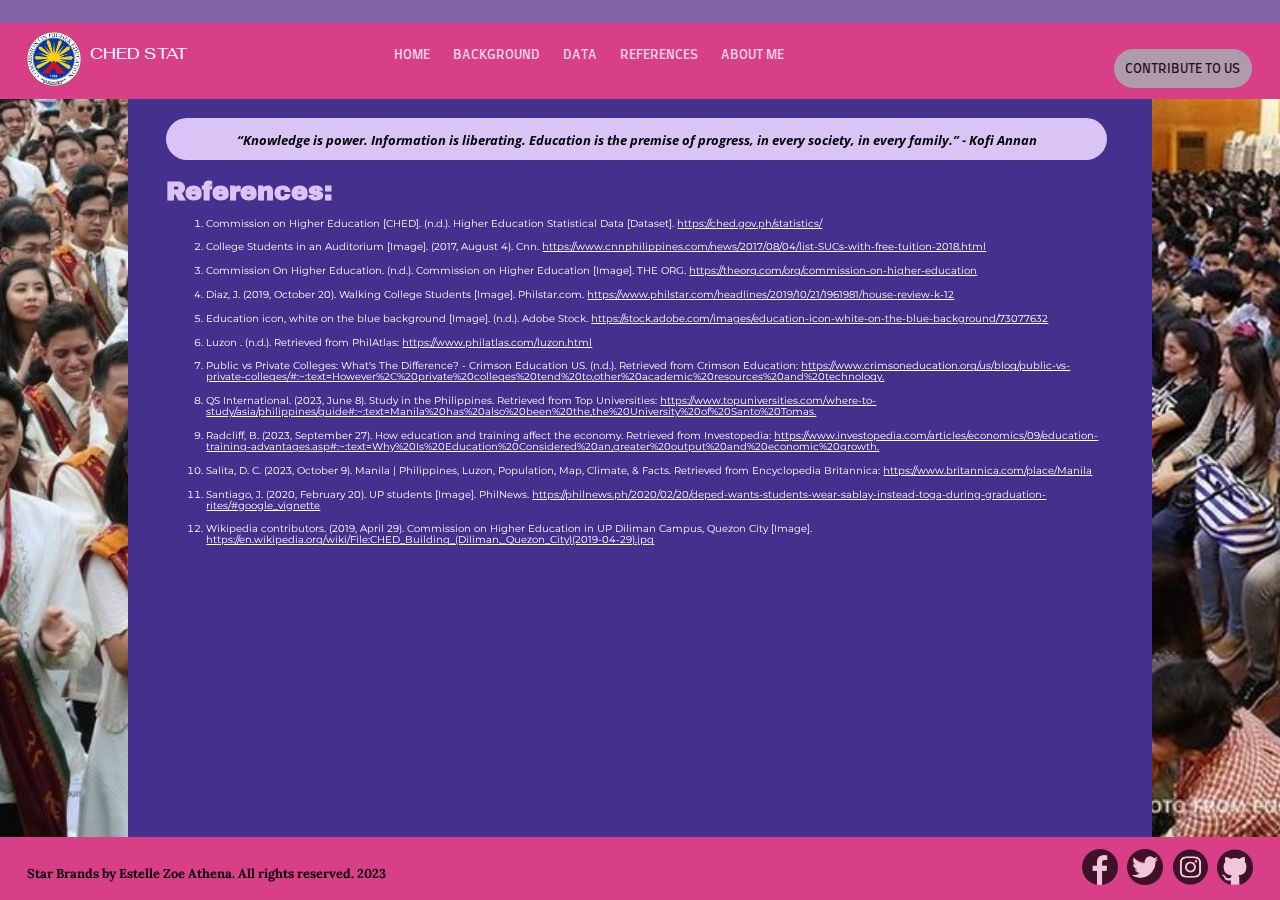
<file: references.html>
<!DOCTYPE html>
<html lang="en">
<head>
    <meta charset="UTF-8">
    <meta http-equiv="X-UA-Compatible" content="IE-edge">
    <meta name="viewport" content="width=device-width, initial-scale=1.0">
    <title>Higher Education in Luzon - Sources</title>
    <link rel="shortcut icon" href="favicon/favicon.ico" type="image/x-icon">
</head>
<body>
    <!--coding the box meant for design at the top of the screen-->
    <div id="marginbox"></div>
    
    <!--coding the navigation bar-->
    <div id="navbar">
        <div id="brand">
            <!--coding the image for the logo-->
            <div id="brandlogo">
                <img src="images/logo.png" alt="">
            </div>
            <!--coding the brand name for my website-->
            <div id="brandname">
                <p>ched stat</p>
            </div>
        </div>
        <!--coding the links for the different pages in my website-->
        <div id="linksgroup">
            <div class="links" id="home">
                <a href="index.html">Home</a>
            </div>
            <div class="links" id="background">
                <a href="background.html">Background</a>
            </div>
            <div class="links" id="data">
                <a href="data.html">Data</a>
            </div>
            <div class="links" id="references">
                <a href="references.html">References</a>
            </div>
            <div class="links" id="aboutme">
                <a href="aboutme.html">About Me</a>
            </div>
            <div class="links" id="contribute">
                <a id="contributereaction" href="#">Contribute to Us</a>
            </div>
        </div>

        <!--coding the footer along with the social media links and the copyright-->
        <div id="footer">
            <!--the copyright-->
            <div id="copyright">
                <p>Star Brands by Estelle Zoe Athena. All rights reserved. 2023</p>
            </div>
            <!--the social media links: github, instagram, facebook, and twitter-->
            <div id="socials">
                <a class="socials" id="github" href="https://github.com/EstelleMaturan">
                    <img src="images/socials/github.png" alt="github">
                </a>
                <a class="socials" id="ig" href="https://www.instagram.com/es_telleme2ran/">
                    <img src="images/socials/insta.png" alt="ig">
                </a>
                <a class="socials" id="twt" href="https://twitter.com/es_telleme2ran">
                    <img src="images/socials/twt.png" alt="twt">
                </a>
                <a class="socials" id="fb" href="https://www.facebook.com/estelle.maturan">
                    <img src="images/socials/fb.png" alt="fb">
                </a>
            </div>
        </div>
    </div>

    <!--the parent div for all of my main contents in this page-->
    <div class="contentbox">
        <!--image at the left portion of the page-->
        <div id="imagedesign1" class="sourcesImgdesign">
            <img src="images/collegeimage1.jpg" alt="An image of students graduating">
        </div>

        <!--image at the right portion of the page-->
        <div id="imagedesign2" class="sourcesImgdesign">
            <img src="images/collegeimage2.jpg" alt="An image of students sitting at an auditorium">
        </div>
        
        <!--main content of this page-->
        <div class="sources">
            <!--the quote at the top and center of the webpage-->
            <div id="quote">
                <p>“Knowledge is power. Information is liberating. Education is the premise of progress, in every society, in every family.” - Kofi Annan</p>
            </div>
            <!--references list-->
            <h2>References:</h2>
            <ol>
                <li>Commission on Higher Education [CHED]. (n.d.). Higher Education Statistical Data [Dataset]. <a href="https://ched.gov.ph/statistics/">https://ched.gov.ph/statistics/</a></li>
                <li>College Students in an Auditorium [Image]. (2017, August 4). Cnn. <a href="https://www.cnnphilippines.com/news/2017/08/04/list-SUCs-with-free-tuition-2018.html">https://www.cnnphilippines.com/news/2017/08/04/list-SUCs-with-free-tuition-2018.html</a></li>
                <li>Commission On Higher Education. (n.d.). Commission on Higher Education [Image]. THE ORG. <a href="https://theorg.com/org/commission-on-higher-education">https://theorg.com/org/commission-on-higher-education</a></li>
                <li>Diaz, J. (2019, October 20). Walking College Students [Image]. Philstar.com. <a href="https://www.philstar.com/headlines/2019/10/21/1961981/house-review-k-12">https://www.philstar.com/headlines/2019/10/21/1961981/house-review-k-12</a></li>
                <li>Education icon, white on the blue background [Image]. (n.d.). Adobe Stock. <a href="https://stock.adobe.com/images/education-icon-white-on-the-blue-background/73077632">https://stock.adobe.com/images/education-icon-white-on-the-blue-background/73077632</a></li>
                <li>Luzon . (n.d.). Retrieved from PhilAtlas: <a href="https://www.philatlas.com/luzon.html">https://www.philatlas.com/luzon.html</a></li>
                <li>Public vs Private Colleges: What's The Difference? - Crimson Education US. (n.d.). Retrieved from Crimson Education: <a href="https://www.crimsoneducation.org/us/blog/public-vs-private-colleges/#:~:text=However%2C%20private%20colleges%20tend%20to,other%20academic%20resources%20and%20technology.">https://www.crimsoneducation.org/us/blog/public-vs-private-colleges/#:~:text=However%2C%20private%20colleges%20tend%20to,other%20academic%20resources%20and%20technology.</a></li>
                <li>QS International. (2023, June 8). Study in the Philippines. Retrieved from Top Universities: <a href="https://www.topuniversities.com/where-to-study/asia/philippines/guide#:~:text=Manila%20has%20also%20been%20the,the%20University%20of%20Santo%20Tomas.">https://www.topuniversities.com/where-to-study/asia/philippines/guide#:~:text=Manila%20has%20also%20been%20the,the%20University%20of%20Santo%20Tomas.</a></li>
                <li>Radcliff, B. (2023, September 27). How education and training affect the economy. Retrieved from Investopedia: <a href="https://www.investopedia.com/articles/economics/09/education-training-advantages.asp#:~:text=Why%20Is%20Education%20Considered%20an,greater%20output%20and%20economic%20growth.">https://www.investopedia.com/articles/economics/09/education-training-advantages.asp#:~:text=Why%20Is%20Education%20Considered%20an,greater%20output%20and%20economic%20growth.</a></li>
                <li>Salita, D. C. (2023, October 9). Manila | Philippines, Luzon, Population, Map, Climate, & Facts. Retrieved from Encyclopedia Britannica: <a href="https://www.britannica.com/place/Manila">https://www.britannica.com/place/Manila</a></li>
                <li>Santiago, J. (2020, February 20). UP students [Image]. PhilNews. <a href="https://philnews.ph/2020/02/20/deped-wants-students-wear-sablay-instead-toga-during-graduation-rites/#google_vignette">https://philnews.ph/2020/02/20/deped-wants-students-wear-sablay-instead-toga-during-graduation-rites/#google_vignette</a></li>
                <li>Wikipedia contributors. (2019, April 29). Commission on Higher Education in UP Diliman Campus, Quezon City [Image]. <a href="https://en.wikipedia.org/wiki/File:CHED_Building_(Diliman,_Quezon_City)(2019-04-29).jpg">https://en.wikipedia.org/wiki/File:CHED_Building_(Diliman,_Quezon_City)(2019-04-29).jpg</a></li>
            </ol>
        </div>
    </div>

    <link rel="stylesheet" href="css/style.css"> <!--linking the external css to this html -->
</body>
</html>
</file>
<file: css/style.css>
/*importing google fonts*/
@import url('https://fonts.googleapis.com/css2?family=Archivo+Black&family=Fahkwang&family=Farro&family=Lora&family=Montserrat&family=Open+Sans&display=swap');

/*setting the wesite's margin to 0*/
*{
    margin: 0vh;
}

/*designing the marginbox at the tope of the screen*/
#marginbox{
    position: fixed;
    background-color: #8265A7;
    height: 2.5vh;
    width: 100%;
}

/*designing the navigation bar*/
#navbar{
    background-color: #D83F87;
    height: 6.5vh;
    width: 100%;
    padding: 1vh;
    position: fixed;
    top: 2.5vh;
    left: 0%;
}

/*designing the image used for logo*/
#brandlogo img{
    width: 6vh;
    height: 6vh;
    margin-left: 2vh;
}

/*designing the brandname used for logo*/
#brandname{
    font-family: 'Fahkwang', sans-serif;
    color: white;
    text-transform: uppercase;
    position: absolute;
    left: 10vh;
    top: 2.25vh;
    font-size: 1.25vw;
}

/*designing the pagelinks as a whole to set its position on the webpage*/
#linksgroup{
    position: absolute;
    left: 30vw;
    top: 2.5vh;
    width: 69vw;
    height: 6vh;
}

/*setting the font for the pagelinks*/
.links{
    display: inline;
    font-family: 'Farro', sans-serif;
    transition: .4s;
    opacity: 0.8;
}

/*designing the links when the mouse hovers on it*/
.links:hover{
    transition: .4s;
    opacity: 1;
}

/*removing the underline and setting the general font-size*/
.links a{
    text-decoration: none;
    font-size: 1vw;
}

/*desiging the links except the contribute at the center of the navbar*/
#home, #background, #references, #data, #aboutme{
    background-color: #D83F87;
    text-transform: uppercase;
    padding: 0.75vw;
}

/*setting the color of the text of the pagelinks*/
#home a, #background a, #references a, #data a, #aboutme a{
    color: white;
}

/*designing the button for the link for contribute*/
#contribute{
    position: absolute;
    left: 57vw;
    bottom: 1.25vh;
    border: 0.25vh solid #A4B3B6;
    border-radius: 50vh;
    background-color: #A4B3B6;
    padding: 0.75vw;
}

/*designing the button for contribute when the mouse hovers on it*/
#contribute a{
    color: black;
    text-transform: uppercase;
}

/*using the pseudo class visited so that the user will know when they have already activated and clicked the link for their contribution*/
#contributereaction:visited{
    color: #8265A7;
}

/*designing the footer (its position and color)*/
#footer{
    background-color: #D83F87;
    padding: 1vh;
    position: fixed;
    bottom: 0%;
    right: 0%;
    height: 5vh;
    width: 100%;
}

/*positioning the socials at the lower-right corner of the page*/
.socials img{
    width: 4vh;
    margin-right: 1vh;
}

/*setting the socials' opacity to light so that the affect of the transition would be more noticeable*/
.socials{
    opacity: .7;
    transition: .4s;
}

/*setting the change on the socials' opacity when the mouse hovers over it*/
.socials:hover {
    transition: .4s;
    opacity: 1;
}

/*designing the link for my github profile*/
#github{
    position: fixed;
    bottom: 1.25vh;
    right: 2vh;

}

/*designing the link for my instagram profile*/
#ig{
    position: fixed;
    bottom: 1.25vh;
    right: 7vh;
}

/*designing the link for my twitter profile*/
#twt{
    position: fixed;
    bottom: 1.25vh;
    right: 12vh;
}

/*designing the link for my facebook profile*/
#fb{
    position: fixed;
    bottom: 1.25vh;    
    right: 17vh;
}

/*setting up the copyright of my website*/
#copyright p{
    font-size: 1vw;
    position: fixed;
    bottom: 2vh;
    left: 3vh;
    font-weight: bold;
    font-family: 'Lora', serif;
}

/*setting up the overall content box i will use for my home page, background page, and references page*/
.contentbox{
    background-color: #44318D;
    width: 100%;
    height: 93vh;
}

/*adjusting the size and fit of all the images I will use for my home page, background page, and references page*/
.contentbox img {
    width: 100%;
    height: 100%;
    object-fit: cover;
}

/*setting up the header for all my webpages except the homepage*/
h2{
    font-size: 2vw;
    font-family: 'Archivo Black', sans-serif;
    color: #DAC4F6;
    margin-bottom: 1vw;
}

/*setting up the div i used for the text portion of my home page*/
.bannertext{
    position: relative;
    top: 12vh;
    width: 45%;
    height: 75vh;
    padding: 3vw;
}

/*setting up the header of my home page*/
.bannertext h1{
    font-size: 3.5vw;
    font-family: 'Archivo Black', sans-serif;
    color: #DAC4F6;
}

/*setting up the description paragraph of my home page*/
.bannertext p{
    color: white;
    margin-top: 3vh;
    font-family: 'Montserrat', sans-serif;
    font-size: 1.5vw;
}

/*setting up the button or link of my home page for the next page*/
.bannertext a{
    text-decoration: none;
    display: inline-block;
    color: black;
    background-color: #A4B3B6;
    padding: 2vh;
    font-family: 'Farro', sans-serif;
    margin-top: 3vh;
    font-weight: bold;
    font-size: 1vw;
    transition: .4s;
}

/*designing the hover effect of my redirecting button in my home page*/
#bannerlink:hover{
    transition: .4s;
    font-size: 1.25vw;
    padding: .75vh;
}

/*setting up the box i will use for my cover pic in my home page*/
#coverimage {
    width: 49.5vw;
    height: 82vh;
    position: absolute;
    top: 11vh;
    right: 0vh;
}

/*setting up the box i will use for the ched pic in my background page*/
#chedimage {
    position: relative;
    top: 11vh;
    width: 100%;
    height: 10vh;
}

/*setting up the content box where i will put all my intro text in my background page*/
#intro {
    position: relative;
    top: 11vh;
    height: 67vh;
    padding: 1.5vw 3vw 3vw 3vw;
}

/*setting up the font style, color, and size for my discussion text in background page*/
.intro{
    font-family: 'Montserrat', sans-serif;
    font-size: 1.25vw;
    color: white;
    margin-bottom: 2vw;
    text-align: justify;
}

/*setting up the box i will use for the data set image in my background page*/
#datasetimage {
    float: right;
    width: 22vw;
    height: 23vh;
    margin: 6vh;
}

/*designing the caption of my data set image in my background page*/
#caption {
    text-align: center;
    margin-top: 0.5vw;
    font-family: 'Open Sans', sans-serif;
    font-size: 1vw;
    font-style: italic;
    color: white;
}

/*positioning the boxes for the images i will use as designs in my references page*/
.sourcesImgdesign {
    width: 10%;
    height: 82vh;
    position: absolute;
    top: 11vh;
}

/*putting the 1st image at the leftmost portion of the page*/
#imagedesign1{
    left: 0vw;
}

/*putting the 2nd image at the rightmost portion of the page*/
#imagedesign2{
    right: 0vw;
}

/*designing the content box i will use for my sources page*/
.sources {
    position: absolute;
    top: 11vh;
    left: 10vw;
    width: 73.5vw;
    height: 77vh;
    padding: 1.5vw 3vw 3vw 3vw;
}

/*designing the text box i will use for the quote portion of my sources page*/
#quote{
    background-color: #DAC4F6;
    border-radius: 5vh;
    height: 1.25vw;
    padding: 1vw;
    margin: 0vw 0vh 2vh 0vh;
}

/*designing and adding the quote in my quote box*/
#quote p{
    text-align: center;
    font-size: 1vw;
    font-family: 'Open Sans', sans-serif;
    font-style: italic;
    font-weight: bold;
    color: black;
}

/*designing the font style size, and color of my reference list*/
.sources ol, .sources a{
    font-family: 'Montserrat', sans-serif;
    font-size: .75vw;
    color: white;
}

/*putting a bottom margin to each item on my reference list to see them clearly*/
.sources li{
    margin-bottom: 1vw;
}

/*the parent div of my data page where i will put all my content (table of contents and data analysis)*/
.datamotherbox{
    background-color: #44318D;
    width: 100%;
    height: 93vh;
}

/*setting the table of content portion in my data discussion page*/
#tableofcontents {
    position: fixed;
    top: 11vh;
    border: 0.25vh solid #2A1B3D;
    background-color: #2A1B3D;
    width: 14.5%;
    height: 77.5vh;
    padding: 2vh;
}

/*making a pseudo-class so that the links at my tables of content will become colored the moment it gets clicked*/
#sections:active{
    color: #8265A7;
}

/*setting the title of my table of content portion in my data discussion page*/
#tableofcontents h3{
    font-family: 'Montserrat', sans-serif;
    font-weight: bold;
    text-align: center;
    font-size: 1.25vw;
    margin-top: 1vh;
    color: #DAC4F6;
}

/*setting the section links of my table of content portion in my data discussion page*/
#sectionlinks a{
    display: block;
    margin: 3vh 2vh 2vh 2vh;
    font-family: 'Montserrat', sans-serif;
    font-size: 1vw;
    color: white;
    text-decoration: none;
}

/*grouping minor sections and highlighting their relation by removing spaces between them */
#sectionlinks .students,  #sectionlinks .faculty, #sectionlinks .ratio{
    margin: 0vh 0vh 1vh 4vw;
}

/*positioning the mother div i will use for the main content of my data page*/
#datacontentbox {
    position: absolute;
    left: 20.5vw;
    top: 11vh;
    height: 82vh;
    width: 79%;
    padding: 0vw 0vw 0vw 0.5vw;
    overflow-y: auto; /*to enable scrolling in my data page*/
}

/*setting the border and border color for all of the images i will use in my data page*/
#datacontentbox img{
    border: 0.5vh solid #A4B3B6;
    border-radius: 5%;
}

/*setting the font family and size of the main content of my data page*/
#datacontentbox p, #datacontentbox li{
    font-family: 'Montserrat', sans-serif;
    font-size: 1vw;
}

/*bolding some texts in my data page to highlight their importance*/
#datacontentbox .bold{
    font-weight: bold;
}

/*underlining some texts in my data page to highlight their importance*/
#datacontentbox .underline{
    text-decoration: underline;
}

/*adjusting the proportions of the regions parent div to ensure no overlapping*/
#regions{
    margin: 3vh 0vh 5vh 0vh;
    height: 65vw;
}

/*adjusting the size of my bar graphs for regions*/
.regionsImg{
    height: 15vw;
    width: 41vw;
    margin-top: 2vw;
}

/*positioning the parent div for my discussion for the region variable*/
#regionsDiscussion{
    position: relative;
    bottom: 48vw;
    left: 44vw;
    height: auto;
    width: 30vw;
}

/*designing my first discussion box for the region variable (bg color and alignment)*/
#regionsdiscussionbox1{
    background-color: #DAC4F6;
    border-radius: 5vh;
    padding: 2vw;
    text-align: center;
    margin-bottom: 2vh;
}

/*designing my second discussion box for the region variable (bg color and alignment)*/
#regionsdiscussionbox2{
    background-color: #DAC4F6;
    border-radius: 5vh;
    padding: 2vw;
}

/*justifying the text inside my second discussion box for regions to provide emphasis for the following list of text*/
#regionsdiscussionbox2 p{
    text-align: justify;
    margin-bottom: 1vh;
}

/*adjusting the proportions of the type of schools parent div to ensure no overlapping*/
#typeofschool{
    margin: 3vh 0vh 5vh 0vh;
    height: 48vw;
}

/*adjusting the size of my images for the pie charts of the type of schools in my data page*/
.typeofschoolImg{
    height: 19vw;
    width: 21vw;
    margin: 2vw 0vw 0vw 2vw;
}

/*positioning and designing my first discussion box for the type of school variable*/
#typeofschooldiscussionbox1{
    position: relative;
    top: 3vh;
    left: 2vw;
    background-color: #DAC4F6;
    border-radius: 5vh;
    padding: 2vw;
    text-align: center;
    margin-bottom: 4vh;
    width: 30vw;
}

/*positioning and designing my second discussion box for the type of school variable*/
#typeofschooldiscussionbox2{
    position: relative;
    left: 38vw;
    bottom: 12vw;
    background-color: #DAC4F6;
    border-radius: 5vh;
    padding: 2vw;
    width: 29vw;
}

/*positioning the parent div where i will put my histogram images and discussion (applied for two variables: students and faculty)*/
.histogram{
    margin: 3vh 0vh 5vh 0vh;
    height: 65vw;
}

/*adjusting the size of my histogram images (applied to 2 variables: students and faculty)*/
.histogramImg{
    height: 15vw;
    width: 41vw;
    margin-top: 2vw;
}

/*positioning the parent div for my two discussion boxes of my histograms and adjusting the alignmednt of the texts inside it(applied to 2 variables: students and faculty)*/
.histogramDiscussionBox{
    position: relative;
    left: 44vw;
    bottom: 41vw;
    height: auto;
    width: 30vw;
    text-align: center;
}

/*designing the first discussion box for histograms (applied to 2 variables: students and faculty)*/
.histogramDiscussion1{
    background-color: #DAC4F6;
    border-radius: 5vh;
    padding: 2vw;
    margin-bottom: 4vh;
}

/*designing the second discussion box for histograms (applied to 2 variables: students and faculty)*/
.histogramDiscussion2{
    background-color: #DAC4F6;
    border-radius: 5vh;
    padding: 2vw;
}

/*positioning the parent div where i will put the descriptive summaries images and discussion (applied to 2 variables: students and faculty*/
.descriptives{
    margin: 3vh 0vh 5vh 0vh;
    height: 59vw;
}

/*adjusting the size of the images of the descriptive summaries (applied to 2 variables: students and faculty)*/
.decriptivesImg{
    height: 35vw;
    width: 22vw;
    margin: 0.5vw 0vw 0vw 1vw;
}

/*positioning the discussion div of the descriptives and adjusting the alignment of the texts inside it (applied to 2 variables: students and faculty)*/
.decriptivesDiscussion{
    position: relative;
    top: 4vh;
    left: 1.5vw;
    background-color: #DAC4F6;
    border-radius: 5vh;
    padding: 2vw;
    text-align: center;
    margin-bottom: 4vh;
    width: 65vw;
}

/*positioning the parent div where i will put my box plot images and discussion (applied for three variables: students, faculty, and ratio)*/
.boxplots{
    margin: 3vh 0vh 5vh 0vh;
    height: 63vw;
}

/*adjusting the size of my box plots (applied for three variables: students, faculty, and ratio)*/
.boxplotsImg{
    height: 40vw;
    width: 12vw;
    margin: 0.5vw 0vw 0vw 0.5vw;
    position: relative;
    top: 9vh;
}

/*positioning the div for my discussion of my box plots and adjusting the alignment of the texts inside it( applied to 3 variables: students, faculty, and ratio)*/
.boxplotsDiscussion{
    position: relative;
    bottom: 40vw;
    left: 43vw;
    background-color: #DAC4F6;
    border-radius: 5vh;
    padding: 2vw;
    text-align: center;
    width: 27vw;
}

/*positioning the parent div of all the elements involved in the interpreataion of the ratio*/
#ratiointerpret{
    margin: 3vh 0vh 5vh 0vh;
    width: 72vw;
    height: 65vw;
}

/*setting the alignment of the div used for the images used for ratio interpretation to center*/
#ratiointerpretImg{
    display: flex;
    align-items: center;
    justify-content: center;
}

/*adjusting the sizes of the images used for the ratio interpretation*/
.ratiointerpretImg{
    height: 15vw;
    margin: 0.5vw 0vw 0vw 0.5vw;
}

/*putting a bottom margin for discussion texts to separate paragraphs from each other*/
.withmargin-bottom {
    margin-bottom: 3vh;
}

/*positioning the parent div of all the elements involved in the conclusion part of my data page*/
#conclusion{
    margin: 3vh 0vh 5vh 0vh;
    width: 72vw;
    height: 53vw;
}

/*setting the appropriate font size, color, and family of the texts in my conclusion*/
#conclusion p{
    font-size: 1.25vw;
    color: white;
    font-family: 'Montserrat', sans-serif;
    text-align: justify;
    margin-bottom: 2.5vh;
    text-indent: 5vw;
}

/*positioning the parent div of all the elements involved in the the content part of my about me page*/
.AboutMemotherdiv{
    background-color: #44318D;
    width: 100%;
    height: 93vh;
}

/*positioning and adjusting the size of the div used for the profile section of the aboutme page (the dark blue box at the left portion)*/
#myprofile{
    position: fixed;
    top: 11vh;
    background-color: #2A1B3D;
    width: 23%;
    height: 78vh;
    padding: 2vh;
}

/*positioning the parent div of all the elements involved in the profile section of the about me page*/
#myprofilecontent{
    height: 70vh;
    padding:1vw;
}

/*adjusting the size of my photo and positioning it at the center of the profile section*/
#myphoto{
    border-radius: 50%;
    width: 18vw;
    position: relative;
    left: 1.5vw;
    top: 2vh;
}

/*making my name larger by setting Archivo Black as the font-family and making the font-size larger*/
#name {
    font-family: 'Archivo Black', sans-serif;
    font-size: 2vw;
    position: relative;
    top: 7vh;
    left: 1.5vw;
    color:#DAC4F6;
}

/*setting the font-size, font-family, and color of my signiture and positioning it at the bottom of my name*/
#signature{
    font-family: 'Montserrat', sans-serif;
    font-size: 1.5vw;
    font-style: italic;
    position: relative;
    top: 8vh;
    left: 3vw;
    color:#DAC4F6;
}

/*making a divider between my name and signuture and my additional facts*/
#whiteline{
    border: 0.25vh solid white;
    position: relative;
    top: 11vh;
}

/*positioning the div that contains the text for my additional details*/
#briefdescription{
    position: relative;
    top: 14vh;
}

/*setting the font size, family, and color of the text of my additional details*/
#briefdescription p{
    font-family: 'Montserrat', sans-serif;
    font-size: 1.25vw;
    color: white;
}

/*positioning the div that contains all the details at he right portion of the about me page*/
#factsaboutme {
    position: absolute;
    left: 28vw;
    top: 11vh;
    height: 78vh;
    width: 67%;
    padding: 0vw 0vw 0vw 0.5vw;
}

/*setting the font details of the text inside the div factsaboutme*/
#factsaboutme p, #factsaboutme li{
    font-size: 1.15vw;
    color: white;
    margin: 2vh 0vh 2vh 0vh;
    font-family: 'Montserrat', sans-serif;
}

/*positioning the parent div of the elements of each grouped details/list*/
.factscontentbox{
    height: auto;
    padding: 1vh;
    margin-top: 2vh;
}

/*setting the height and the margin of all the headers in the about me page*/
.aboutmeheaders{
    border: 0.25vh solid #8265A7;
    background-color: #8265A7;
    padding: 0.5vw;
    font-size: 1vw;
    color: white;
    font-family: 'Archivo Black', sans-serif;
}

/*setting the position, width, and height of the members box*/
#members{
    float: right;
    width: 22vw;
    height: 10vw;
}

/*setting the width and height of the school background box/list*/
#schoolbackground{
    width: 40vw;
}

/*setting the position, width, and height of the box that contains my other details*/
#otherdetails{
    float: right;
    width: 33vw;
}

/*setting the width and height of the box that contains the list of my hobbies*/
#hobbies{
    width: 30vw;
}
</file>
